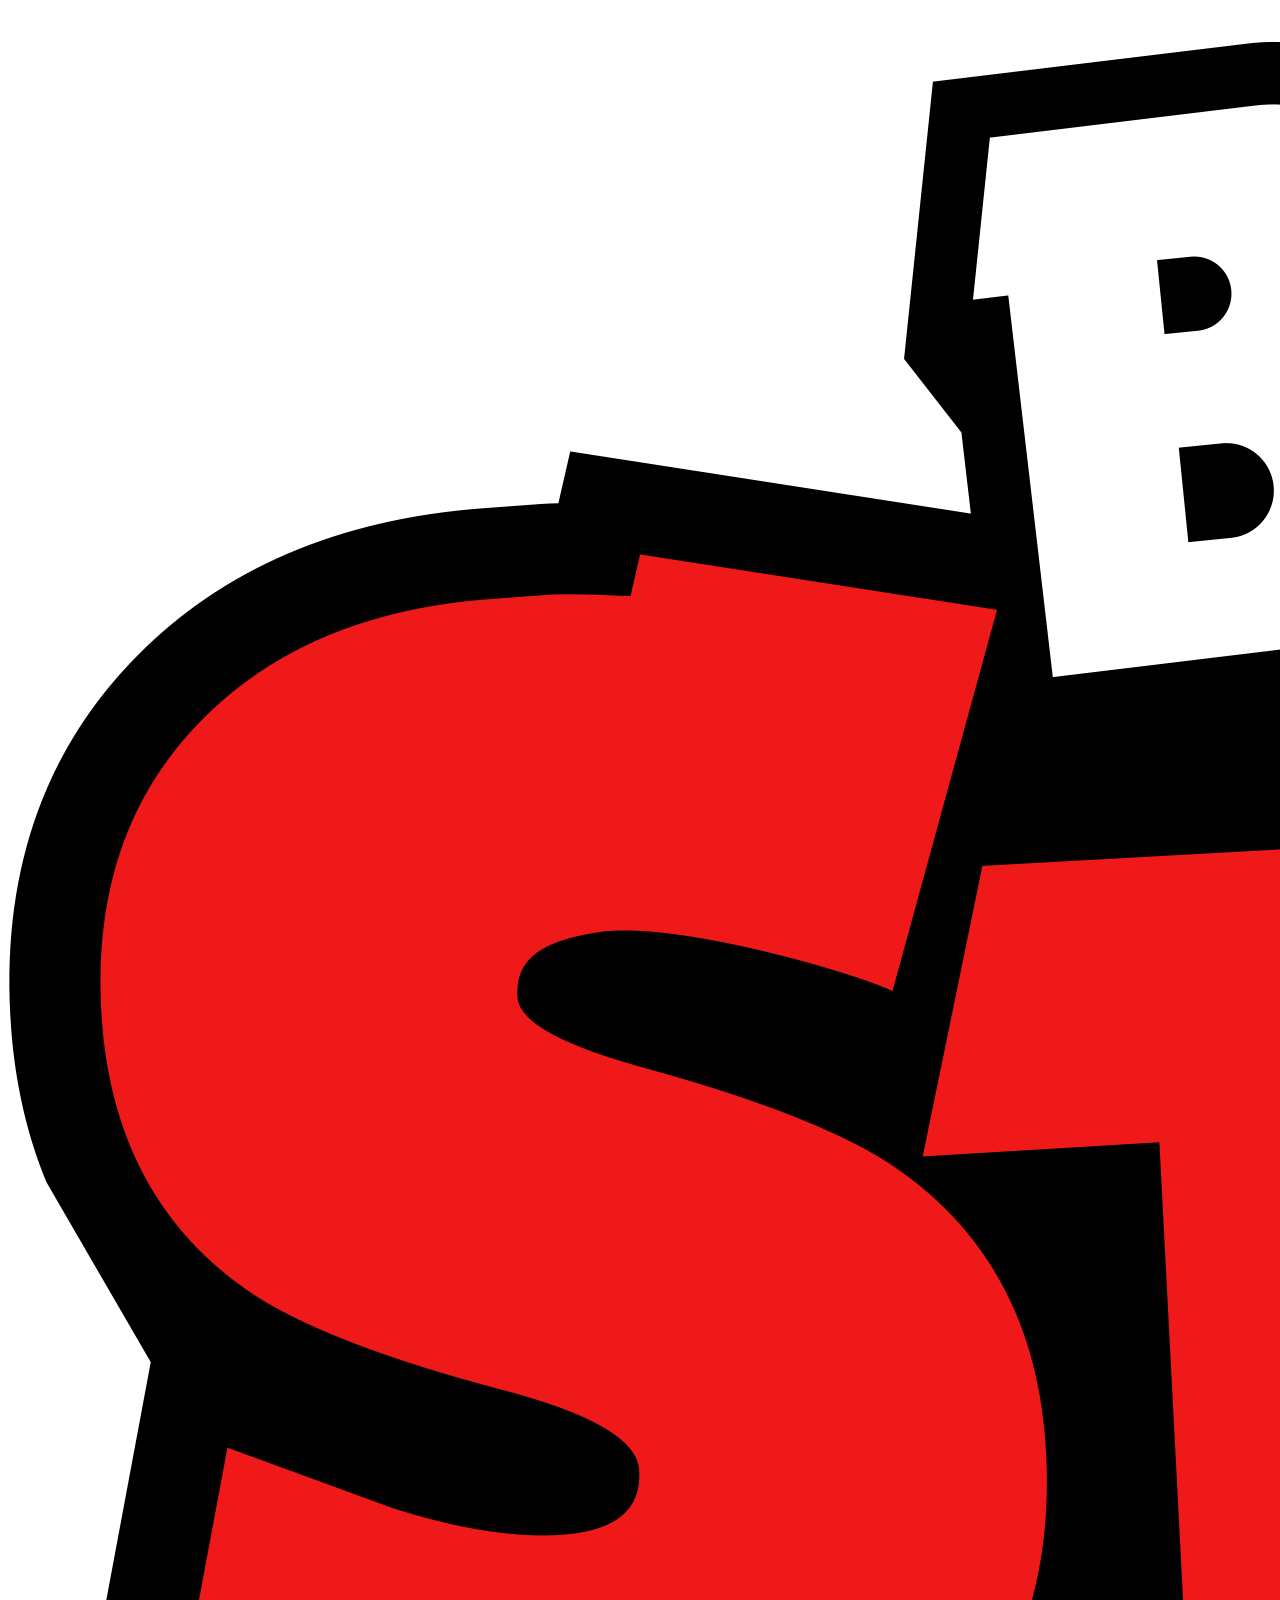
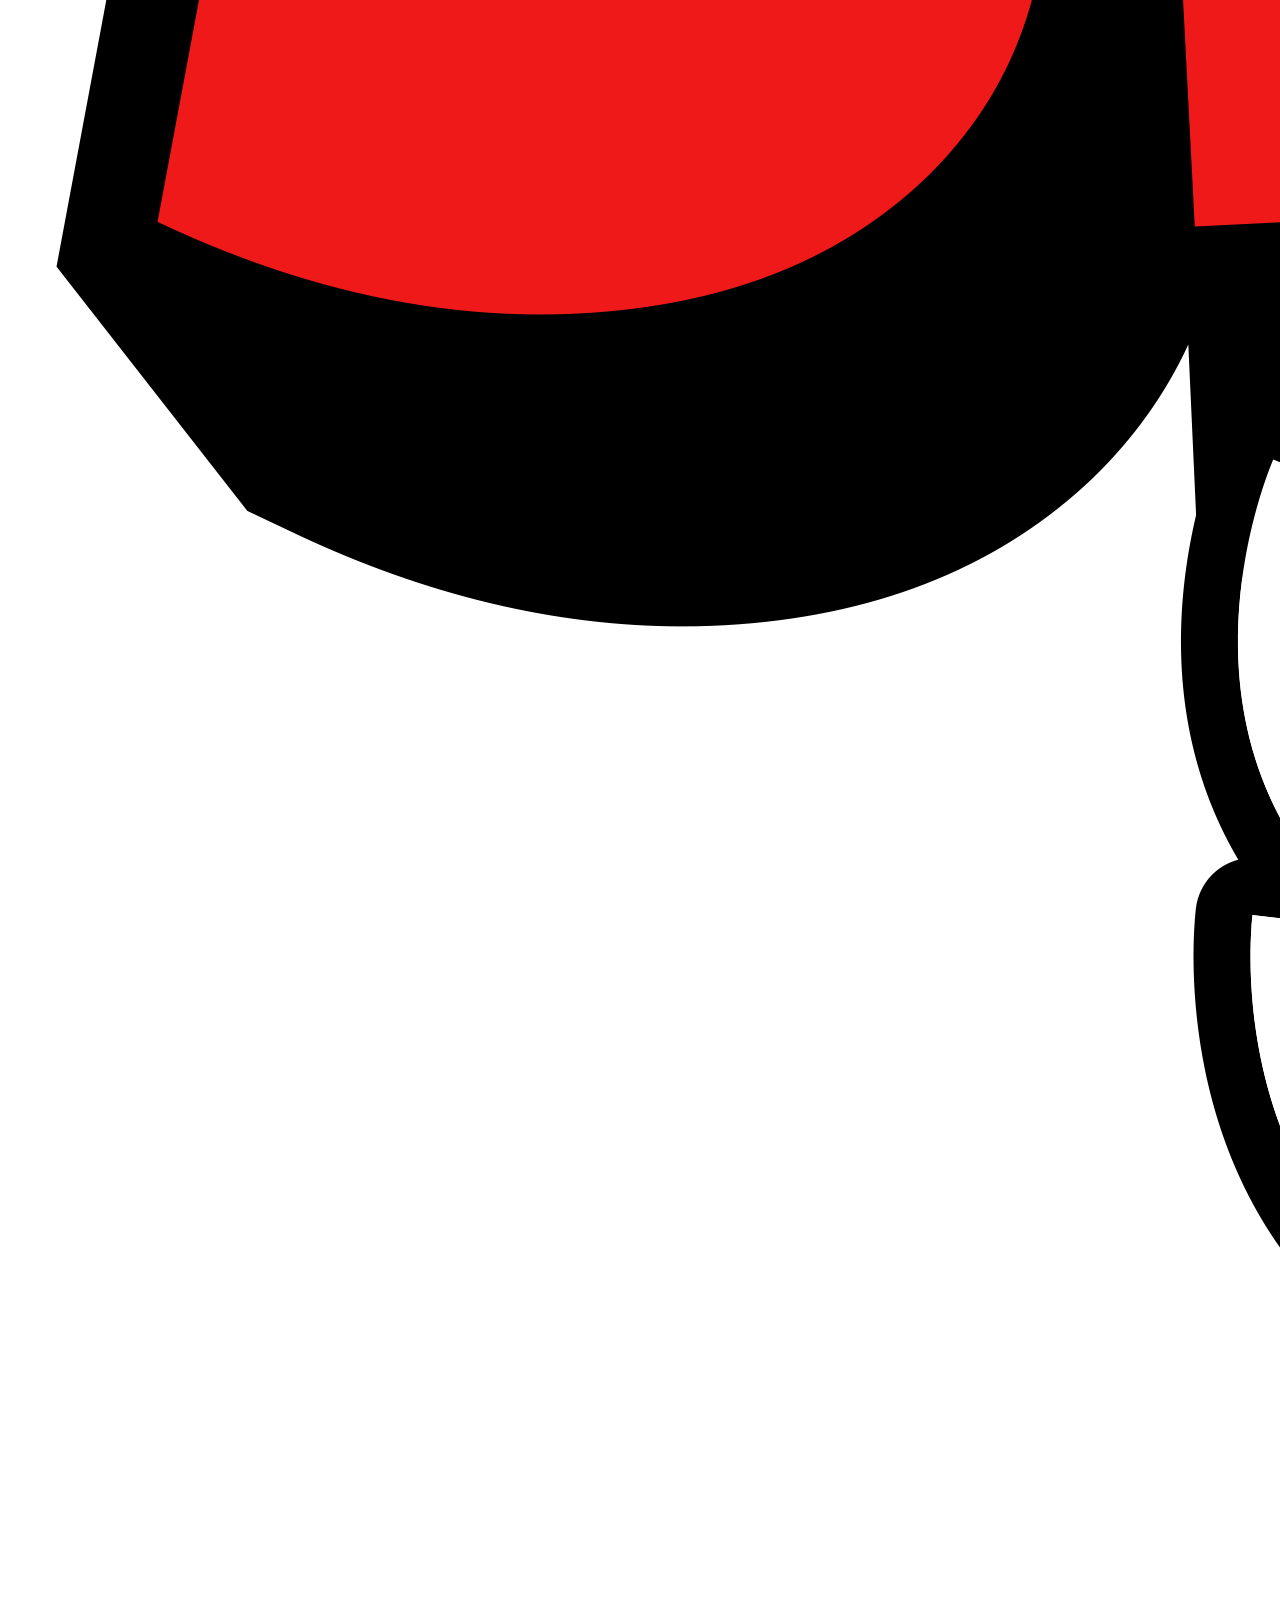
<file: 3bim/html/index.html>
<!DOCTYPE html>
<html lang="en">
<head>
    <meta charset="UTF-8">
    <meta name="viewport" content="width=device-width, initial-scale=1.0">
    <title>Document</title>
    <link rel="stylesheet" href="/3bim/css/index.css">
</head>
<body>

<img src="/3bim/sim.png" alt="titulo">


</body>
</html>
</file>
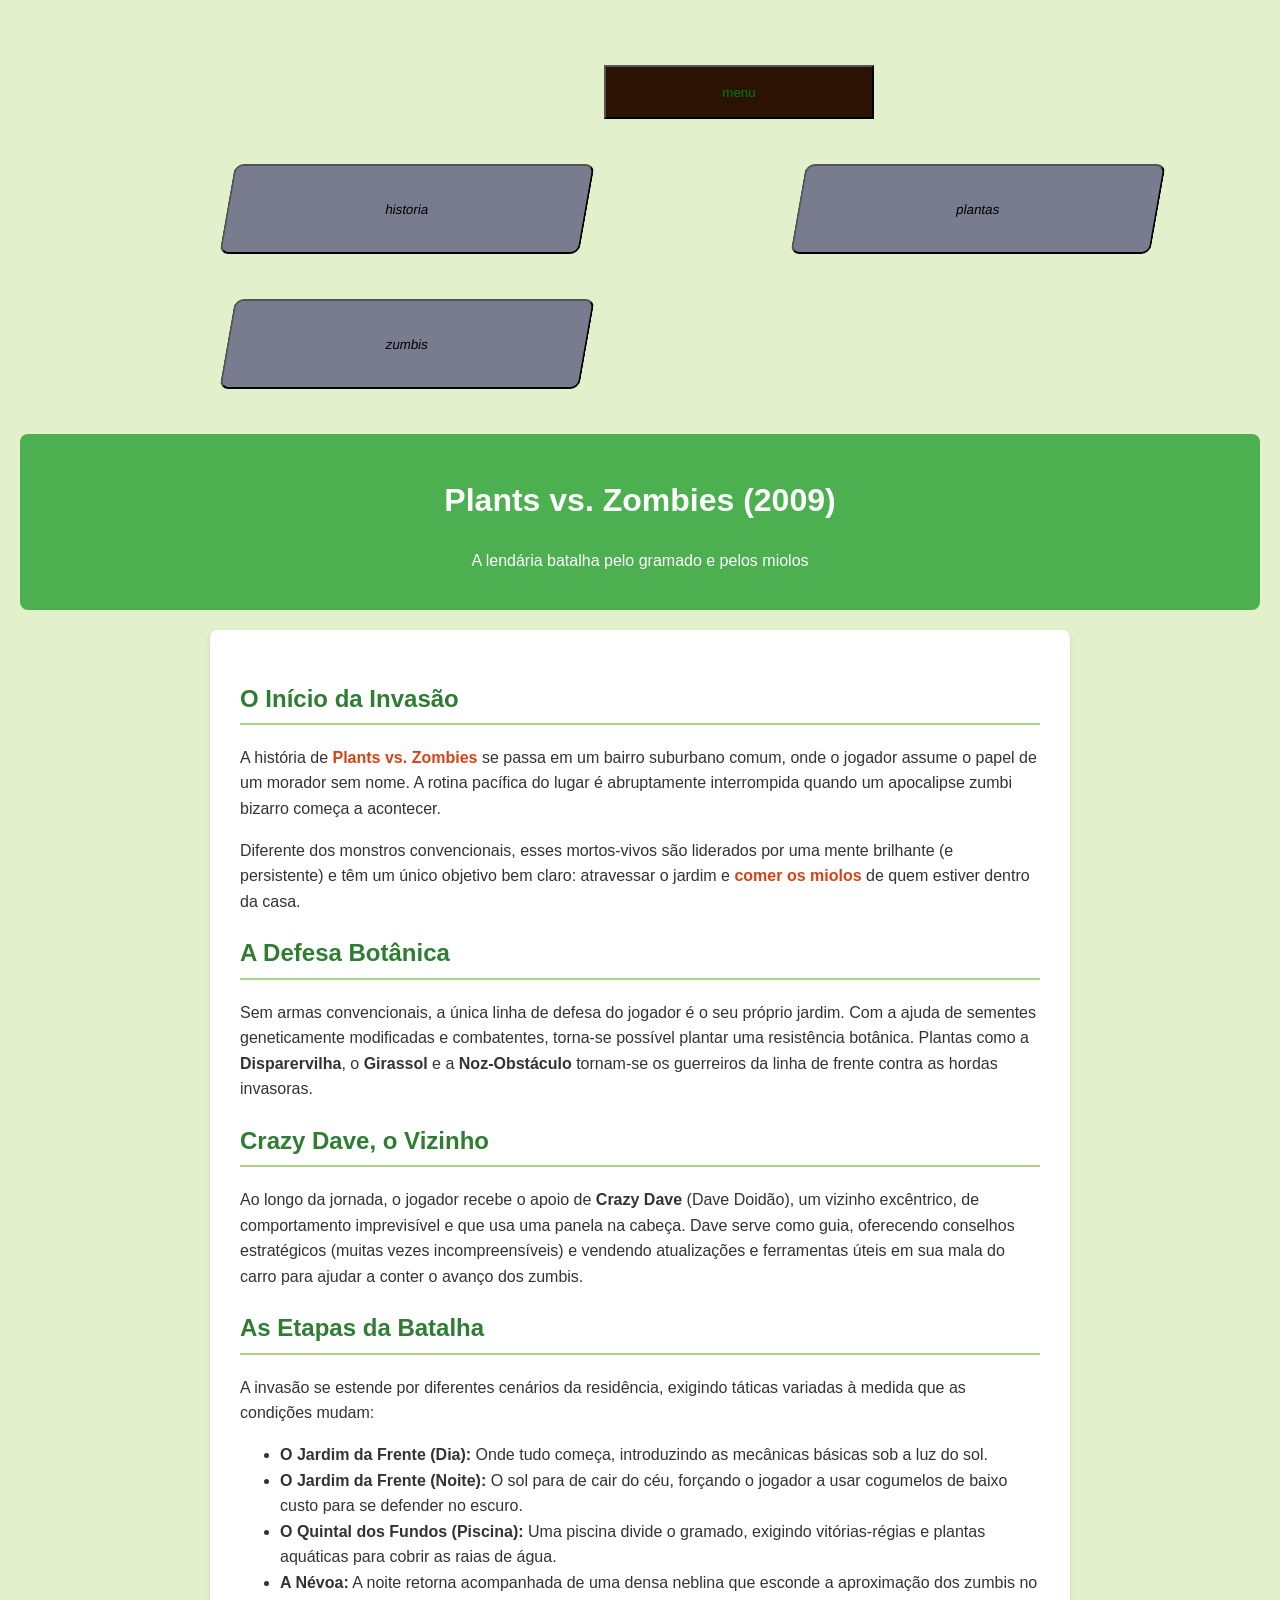
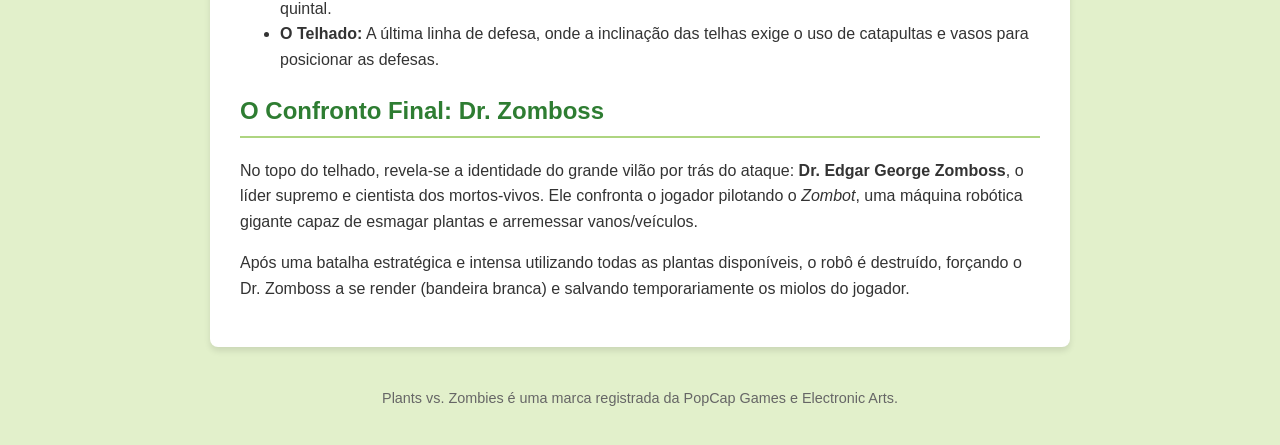
<file: 2bim/html/historia.html>
<!DOCTYPE html>
<html lang="pt-BR">
<head>
    <meta charset="UTF-8">
    <meta name="viewport" content="width=device-width, initial-scale=1.0">
    <title>A História de Plants vs. Zombies</title>
<link rel="stylesheet" href="/2bim/css/historia.css">
</head>
<body>
    <div class="asd">
    <a href="/2bim/html/index.html"><button class="login">menu</button></a>
    </div>    
    <div class="menu">
    <a  href="/2bim/html/historia.html"><button class="ola">historia</button></a>
    <a  href="/2bim/html/plantas.html"><button class="ola">plantas</button></a>
    <a  href="/2bim/html/zumbis.html"><button class="ola">zumbis</button></a>
    </div>
    <header>
        <h1>Plants vs. Zombies (2009)</h1>
        <p>A lendária batalha pelo gramado e pelos miolos</p>
    </header>

    <main>
        <section>
            <h2>O Início da Invasão</h2>
            <p>A história de <span class="highlight">Plants vs. Zombies</span> se passa em um bairro suburbano comum, onde o jogador assume o papel de um morador sem nome. A rotina pacífica do lugar é abruptamente interrompida quando um apocalipse zumbi bizarro começa a acontecer.</p>
            <p>Diferente dos monstros convencionais, esses mortos-vivos são liderados por uma mente brilhante (e persistente) e têm um único objetivo bem claro: atravessar o jardim e <span class="highlight">comer os miolos</span> de quem estiver dentro da casa.</p>
        </section>

        <section>
            <h2>A Defesa Botânica</h2>
            <p>Sem armas convencionais, a única linha de defesa do jogador é o seu próprio jardim. Com a ajuda de sementes geneticamente modificadas e combatentes, torna-se possível plantar uma resistência botânica. Plantas como a <strong>Disparervilha</strong>, o <strong>Girassol</strong> e a <strong>Noz-Obstáculo</strong> tornam-se os guerreiros da linha de frente contra as hordas invasoras.</p>
        </section>

        <section>
            <h2>Crazy Dave, o Vizinho</h2>
            <p>Ao longo da jornada, o jogador recebe o apoio de <strong>Crazy Dave</strong> (Dave Doidão), um vizinho excêntrico, de comportamento imprevisível e que usa uma panela na cabeça. Dave serve como guia, oferecendo conselhos estratégicos (muitas vezes incompreensíveis) e vendendo atualizações e ferramentas úteis em sua mala do carro para ajudar a conter o avanço dos zumbis.</p>
        </section>

        <section>
            <h2>As Etapas da Batalha</h2>
            <p>A invasão se estende por diferentes cenários da residência, exigindo táticas variadas à medida que as condições mudam:</p>
            <ul>
                <li><strong>O Jardim da Frente (Dia):</strong> Onde tudo começa, introduzindo as mecânicas básicas sob a luz do sol.</li>
                <li><strong>O Jardim da Frente (Noite):</strong> O sol para de cair do céu, forçando o jogador a usar cogumelos de baixo custo para se defender no escuro.</li>
                <li><strong>O Quintal dos Fundos (Piscina):</strong> Uma piscina divide o gramado, exigindo vitórias-régias e plantas aquáticas para cobrir as raias de água.</li>
                <li><strong>A Névoa:</strong> A noite retorna acompanhada de uma densa neblina que esconde a aproximação dos zumbis no quintal.</li>
                <li><strong>O Telhado:</strong> A última linha de defesa, onde a inclinação das telhas exige o uso de catapultas e vasos para posicionar as defesas.</li>
            </ul>
        </section>

        <section>
            <h2>O Confronto Final: Dr. Zomboss</h2>
            <p>No topo do telhado, revela-se a identidade do grande vilão por trás do ataque: <strong>Dr. Edgar George Zomboss</strong>, o líder supremo e cientista dos mortos-vivos. Ele confronta o jogador pilotando o <i>Zombot</i>, uma máquina robótica gigante capaz de esmagar plantas e arremessar vanos/veículos.</p>
            <p>Após uma batalha estratégica e intensa utilizando todas as plantas disponíveis, o robô é destruído, forçando o Dr. Zomboss a se render (bandeira branca) e salvando temporariamente os miolos do jogador.</p>
        </section>
    </main>

    <footer>
        <p>Plants vs. Zombies é uma marca registrada da PopCap Games e Electronic Arts.</p>
    </footer>

</body>
</html>
</file>
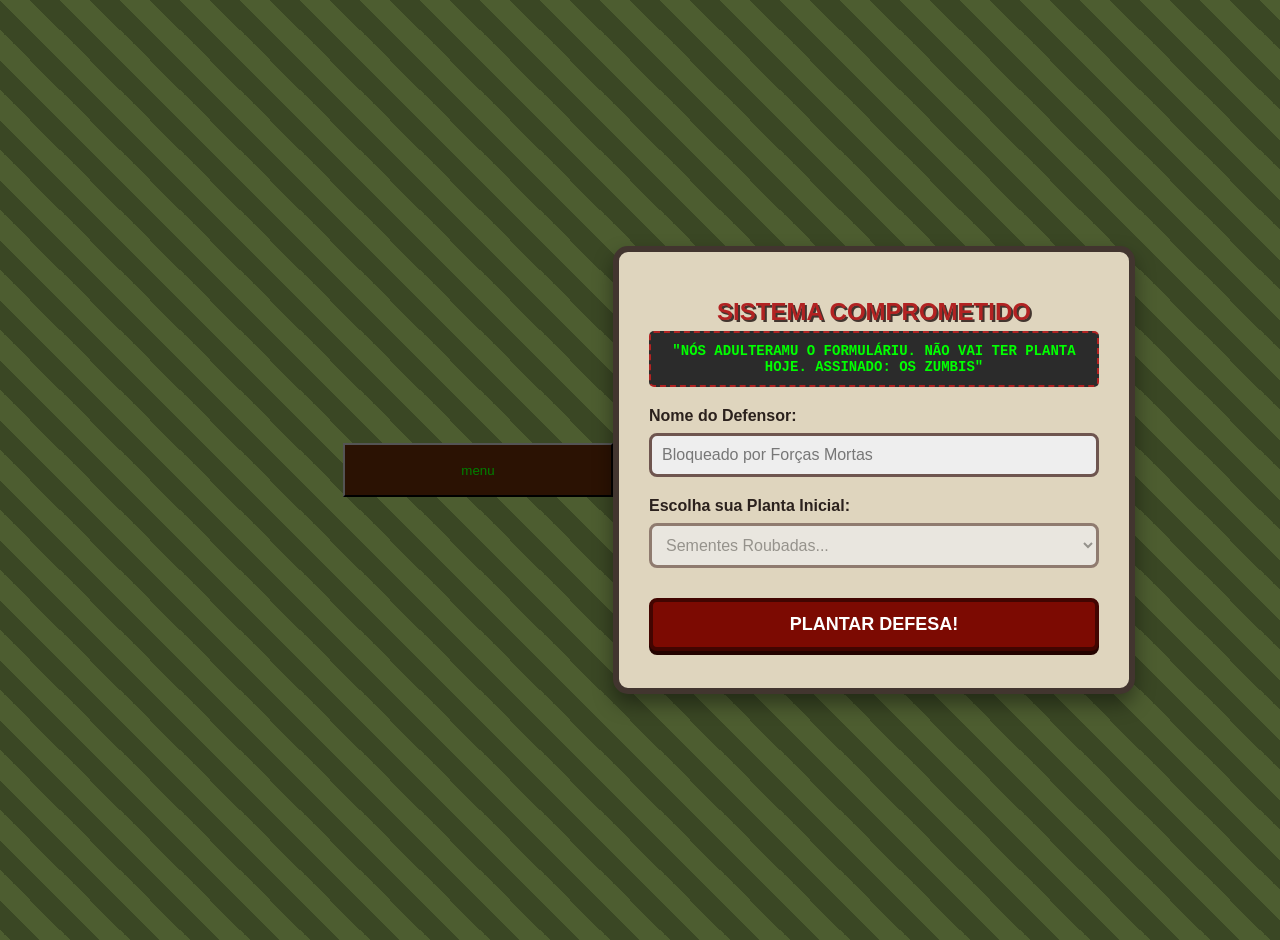
<file: 2bim/html/login.html>
<!DOCTYPE html>
<html lang="en">
<head>
    <meta charset="UTF-8">
    <meta name="viewport" content="width=device-width, initial-scale=1.0">
    <title>Document</title>
    <link rel="stylesheet" href="/2bim/css/login.css">

    <a href="/2bim/html/index.html"><button class="login">menu</button></a>
</head>
<body>
    <div class="form-container">
        <h1>SISTEMA COMPROMETIDO</h1>
        
        <div class="zombie-warning">
            "NÓS ADULTERAMU O FORMULÁRIU. NÃO VAI TER PLANTA HOJE. ASSINADO: OS ZUMBIS"
        </div>

        <form onsubmit="return false;">
            <div class="form-group">
                <label>Nome do Defensor:</label>
                <input type="text" value="Bloqueado por Forças Mortas" disabled>
            </div>

            <div class="form-group">
                <label>Escolha sua Planta Inicial:</label>
                <select disabled>
                    <option>Sementes Roubadas...</option>
                </select>
            </div>

            <div class="btn-wrapper">
                <button type="button" id="btn-enviar">Plantar Defesa!</button>
            </div>
        </form>
    </div>

    <script>
        const botao = document.getElementById('btn-enviar');
        let lado = false;

        // Função que faz o botão mudar de posição alternadamente quando o mouse chega perto
        botao.addEventListener('mouseenter', () => {
            if (!lado) {
                botao.style.left = '50%';
                botao.style.width = '50%';
                botao.innerHTML = 'ERROU!';
            } else {
                botao.style.left = '0';
                botao.style.width = '100%';
                botao.innerHTML = 'NÃO VAI ENVIAR!';
            }
            lado = !lado;
        });
    </script>
</body>
</html>
</file>
<file: 3bim/css/index.css>
.container-imagem {
    height: 50vh;
    width: 80vh;
    display: flex;
    justify-content: center; /* Centraliza na horizontal */
    align-items: center;     /* Centraliza na vertical */
}
</file>
<file: 2bim/css/historia.css>
body {
            font-family: 'Segoe UI', Tahoma, Geneva, Verdana, sans-serif;
            line-height: 1.6;
            background-color: #e2f0cb;
            color: #333;
            margin: 0;
            padding: 20px;
        }
        header {
            background-color: #4caf50;
            color: white;
            text-align: center;
            padding: 20px;
            border-radius: 8px;
        }
        main {
            max-width: 800px;
            margin: 20px auto;
            background: white;
            padding: 30px;
            border-radius: 8px;
            box-shadow: 0 4px 6px rgba(0,0,0,0.1);
        }
        h2 {
            color: #2e7d32;
            border-bottom: 2px solid #aed581;
            padding-bottom: 5px;
        }
        .highlight {
            font-weight: bold;
            color: #d84315;
        }
        footer {
            text-align: center;
            margin-top: 40px;
            font-size: 0.9em;
            color: #666;
        }


        .login{
    background-color:#2b1203 ;
    color: green;
    margin-top: 11vh;
    margin-left: 22vh;
    width: 30vh;
    height: 6vh;
}

.ola{
    margin-bottom: 5vh;
    margin-left: 23vh;
    width: 40vh;
    height: 10vh;
    transform: skewX(-10deg) ;
    border-radius: 1vh;
    background-color: rgb(121, 123, 143);
}
.login{
    background-color:#2b1203 ;
    color: green;
    margin-top: 5vh;
    margin-bottom: 5vh;
    margin-left: 22vh;
    width: 30vh;
    height: 6vh;
}

.asd{
        display: flex;
    justify-content: center;
    align-items: center;
}
</file>
<file: 2bim/css/login.css>
body {
            font-family: 'Arial', sans-serif;
            background-color: #556b2f;
            background-image: linear-gradient(45deg, #4d5d30 25%, #3a4724 25%, #3a4724 50%, #4d5d30 50%, #4d5d30 75%, #3a4724 75%, #3a4724 100%);
            background-size: 60px 60px;
            display: flex;
            justify-content: center;
            align-items: center;
            min-height: 100vh;
            margin: 0;
            padding: 20px;
            position: relative;
        }

        .form-container {
            background-color: #dfd5be;
            border: 6px solid #42352f;
            border-radius: 15px;
            padding: 30px;
            width: 100%;
            max-width: 450px;
            box-shadow: 0 10px 20px rgba(0,0,0,0.4);
            position: relative;
        }

        h1 {
            color: #b22222;
            text-align: center;
            text-transform: uppercase;
            font-size: 24px;
            margin-bottom: 5px;
            text-shadow: 2px 2px #42352f;
        }

        .zombie-warning {
            background-color: #2b2b2b;
            color: #00ff00;
            font-family: 'Courier New', Courier, monospace;
            padding: 10px;
            border: 2px dashed #b22222;
            border-radius: 5px;
            text-align: center;
            margin-bottom: 20px;
            font-size: 14px;
            font-weight: bold;
        }

        .form-group {
            margin-bottom: 20px;
        }

        label {
            display: block;
            margin-bottom: 8px;
            color: #2b211d;
            font-weight: bold;
        }

        input[type="text"],
        select {
            width: 100%;
            padding: 10px;
            border: 3px solid #6e554f;
            border-radius: 8px;
            box-sizing: border-box;
            background-color: #eee;
            color: #777;
            font-size: 16px;
            cursor: not-allowed;
        }

        .btn-wrapper {
            position: relative;
            height: 60px;
            margin-top: 30px;
        }

        /* O botão que foge do usuário */
        #btn-enviar {
            position: absolute;
            left: 0;
            top: 0;
            width: 100%;
            background-color: #7c0a02;
            color: white;
            border: 4px solid #420501;
            border-radius: 8px;
            padding: 12px;
            font-size: 18px;
            font-weight: bold;
            text-transform: uppercase;
            cursor: pointer;
            box-shadow: 0 4px #240300;
            transition: left 0.2s ease, top 0.2s ease;
        }


.login{
    background-color:#2b1203 ;
    color: green;
    margin-top: 5vh;
    margin-bottom: 5vh;
    margin-left: 22vh;
    width: 30vh;
    height: 6vh;
}

.asd{
        display: flex;
    justify-content: center;
    align-items: center;
}
</file>
